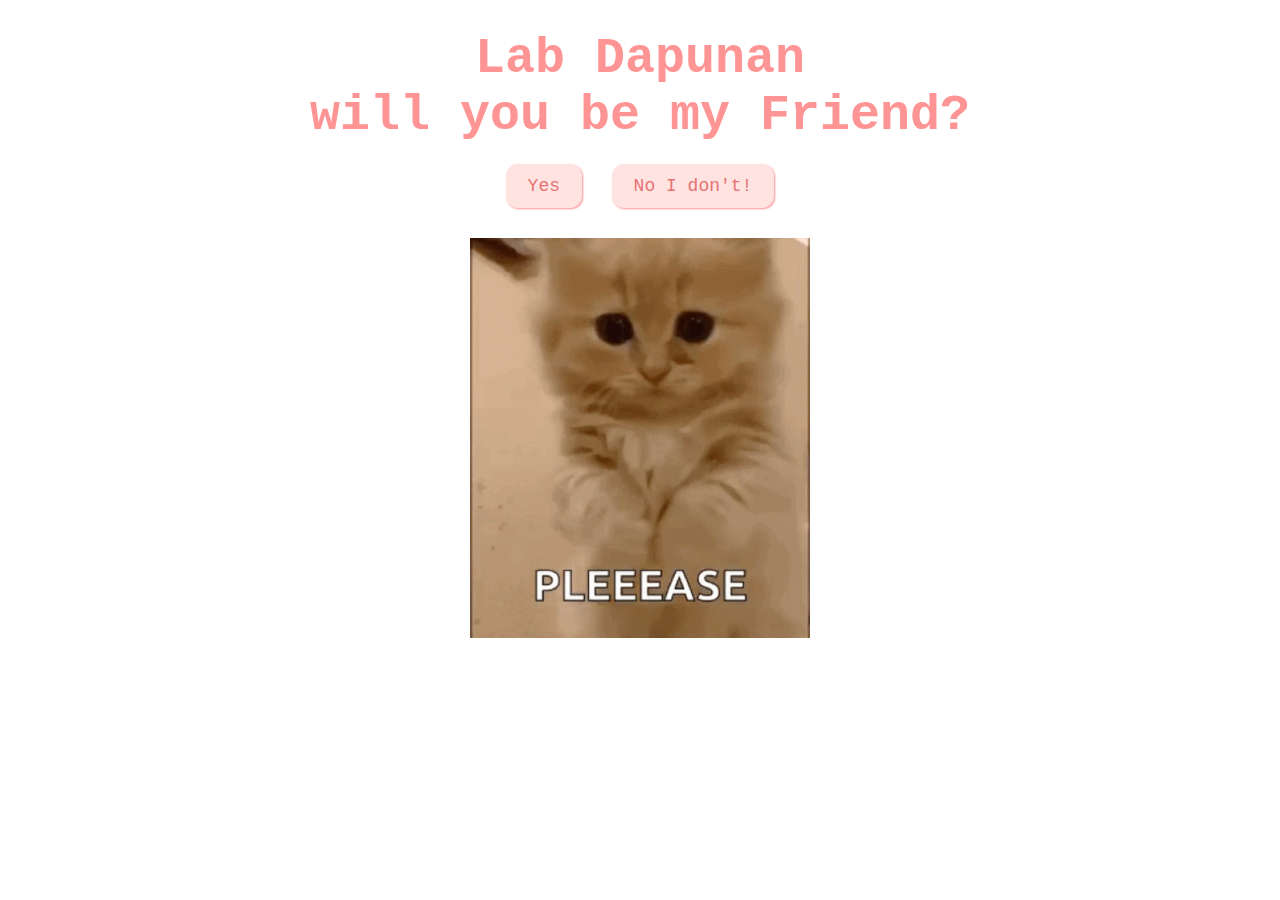
<file: index.html>
<!DOCTYPE html>
<html lang="en">
  <head>
    <meta charset="UTF-8" />
    <meta name="viewport" content="width=device-width, initial-scale=1.0" />
    <title>Tama Lang</title>
    <link rel="stylesheet" href="css/valentine.css" />
  </head>
  <body>
    <div id="valentineQuestion"><b>Lab Dapunan<br> will you be my Friend?</b></div>
    <button class="answerButton" onclick="location.href='thankyou.html'">
      Yes
    </button>
    <button class="answerButton" id="noButton">No I don't!</button>
    <br />
    <img src="cat.gif" alt="cat asking question" class="responsive" />

    <script>
      document
        .getElementById("noButton")
        .addEventListener("click", function () {
          var yesButton = document.querySelector(
            'button[onclick*="thankyou.html"]'
          );
          var currentFontSize = parseInt(
            window.getComputedStyle(yesButton).fontSize
          );
          yesButton.style.fontSize = currentFontSize + 10 + "px"; // Increase font size by 5px
        });
    </script>
  </body>
</html>
</file>
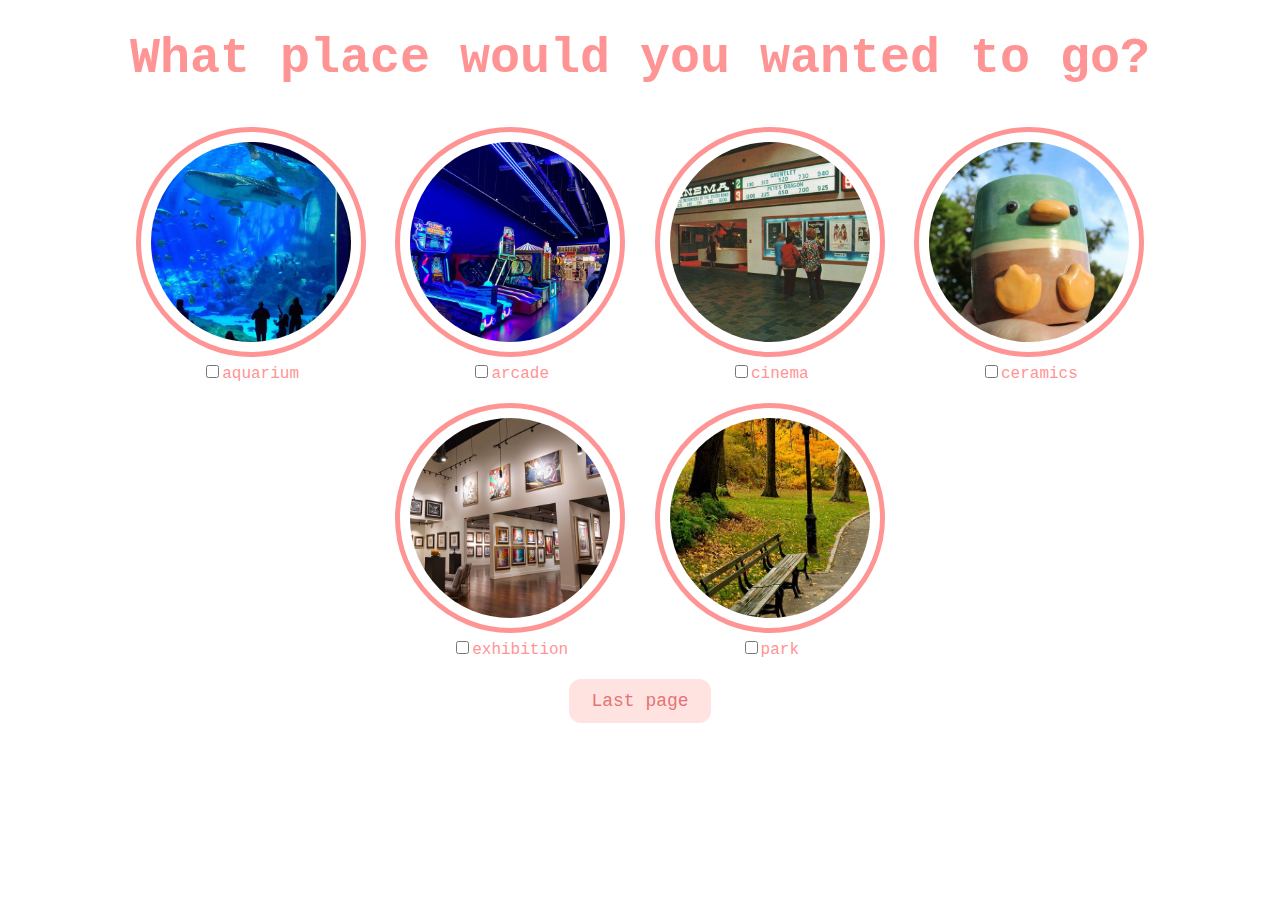
<file: activities.html>
<!DOCTYPE html>
<html lang="en">
  <head>
    <meta charset="UTF-8" />
    <meta name="viewport" content="width=device-width, initial-scale=1.0" />
    <title>Activities</title>
    <link rel="stylesheet" href="css/activities.css" />
  </head>
  <body>
    <div id="activityquestion"><b>What place would you wanted to go?</b></div>
    <div class="activities-selection">
      <div class="activity-item">
        <img src="activities/aquarium.jpeg" alt="aquarium" />
        <label
          ><input
            type="checkbox"
            name="activities"
            value="aquarium"
          />aquarium</label
        >
      </div>
      <div class="activity-item">
        <img src="activities/arcade.jpeg" alt="arcade" />
        <label
          ><input
            type="checkbox"
            name="activities"
            value="arcade"
          />arcade</label
        >
      </div>
      <div class="activity-item">
        <img src="activities/cinema.jpeg" alt="cinema" />
        <label
          ><input
            type="checkbox"
            name="activities"
            value="cinema"
          />cinema</label
        >
      </div>
      <div class="activity-item">
        <img src="activities/keramika.jpeg" alt="ceramics" />
        <label
          ><input
            type="checkbox"
            name="activities"
            value="ceramics"
          />ceramics</label
        >
      </div>
      <div class="activity-item">
        <img src="activities/kunsthalle.jpeg" alt="kunsthalle" />
        <label
          ><input
            type="checkbox"
            name="activities"
            value="kunsthalle"
          />exhibition</label
        >
      </div>
      <div class="activity-item">
        <img src="activities/park.jpeg" alt="park.jpeg" />
        <label
          ><input
            type="checkbox"
            name="activities"
            value="park.jpeg"
          />park</label
        >
      </div>
    </div>
    <button class="button" onclick="location.href='lastpage.html'">
      Last page
    </button>
  </body>
</html>
</file>
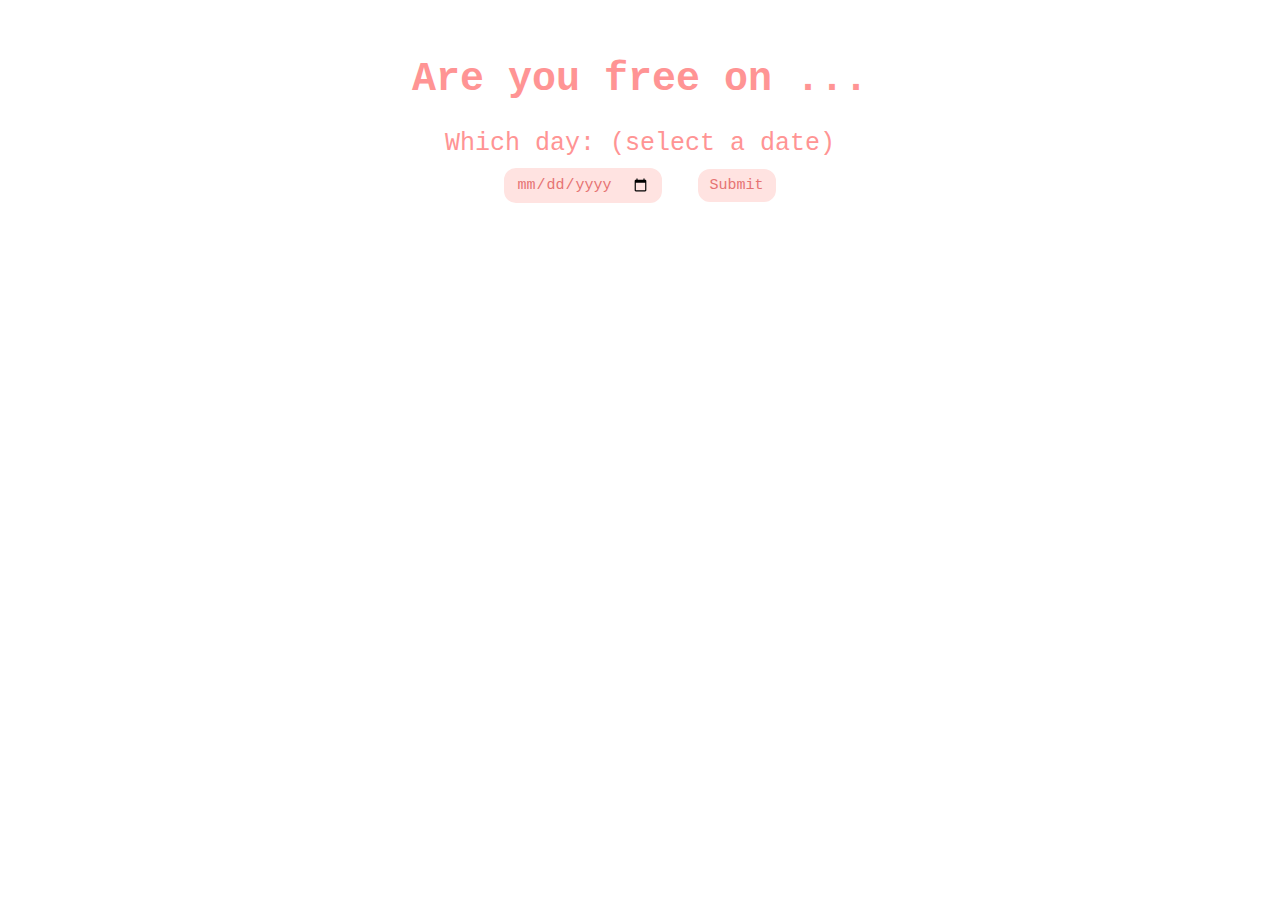
<file: date.html>
<!DOCTYPE html>
<html lang="en">
  <head>
    <meta charset="UTF-8" />
    <meta name="viewport" content="width=device-width, initial-scale=1.0" />
    <title>Date</title>
    <link rel="stylesheet" href="css/date.css" />
  </head>
  <body>
    <h1 title="choose a date">Are you free on ...</h1>
    <form class="form-group">
      <label>Which day: (select a date)</label>
      <div>
        <input type="date" />
        <button class="button" type="submit" formaction="food.html">
          Submit
        </button>
      </div>
    </form>
  </body>
</html>
</file>
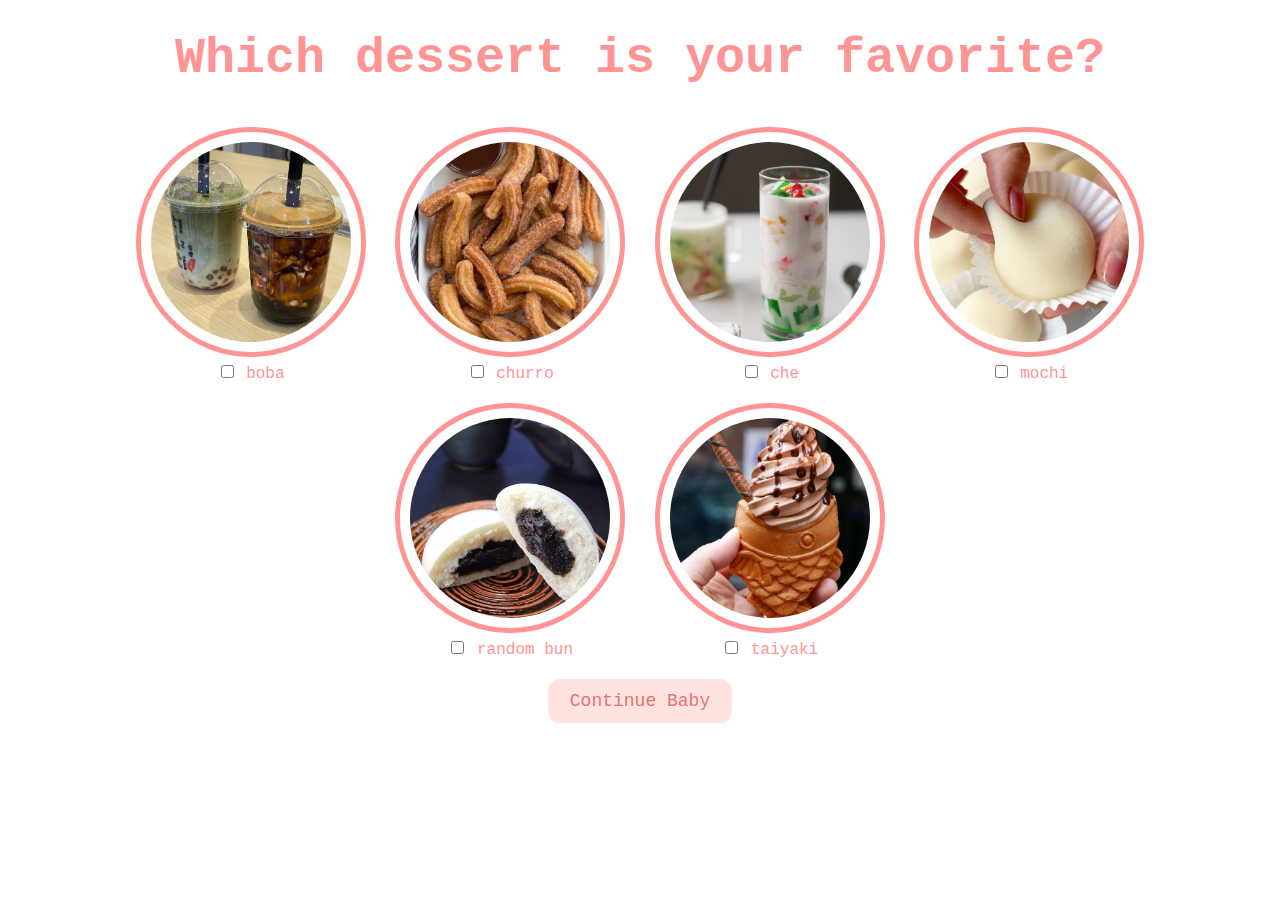
<file: dessert.html>
<!DOCTYPE html>
<html lang="en">
  <head>
    <meta charset="UTF-8" />
    <meta name="viewport" content="width=device-width, initial-scale=1.0" />
    <title>Dessert</title>
    <link rel="stylesheet" href="css/dessert.css" />
  </head>
  <body>
    <div id="dessertquestion">Which dessert is your favorite?</div>

    <div class="dessert-selection">
      <div class="dessert-item">
        <img src="food/boba.jpeg" alt="boba" />
        <label
          ><input type="checkbox" name="dessert" value="boba" /> boba</label
        >
      </div>
      <div class="dessert-item">
        <img src="food/churro.jpeg" alt="churro" />
        <label
          ><input type="checkbox" name="dessert" value="churro" /> churro</label
        >
      </div>
      <div class="dessert-item">
        <img src="food/che.jpeg" alt="che" />
        <label><input type="checkbox" name="dessert" value="che" /> che</label>
      </div>
      <div class="dessert-item">
        <img src="food/mochi.jpeg" alt="mochi" />
        <label
          ><input type="checkbox" name="dessert" value="mochi" /> mochi</label
        >
      </div>
      <div class="dessert-item">
        <img src="food/randombun.jpeg" alt="randombun" />
        <label
          ><input type="checkbox" name="dessert" value="randombun" /> random
          bun</label
        >
      </div>
      <div class="dessert-item">
        <img src="food/taiyaki.jpeg" alt="taiyaki" />
        <label
          ><input type="checkbox" name="dessert" value="taiyaki" />
          taiyaki</label
        >
      </div>
    </div>
    <button class="button" onclick="location.href='activities.html'">
      Continue Baby
    </button>
  </body>
</html>
</file>
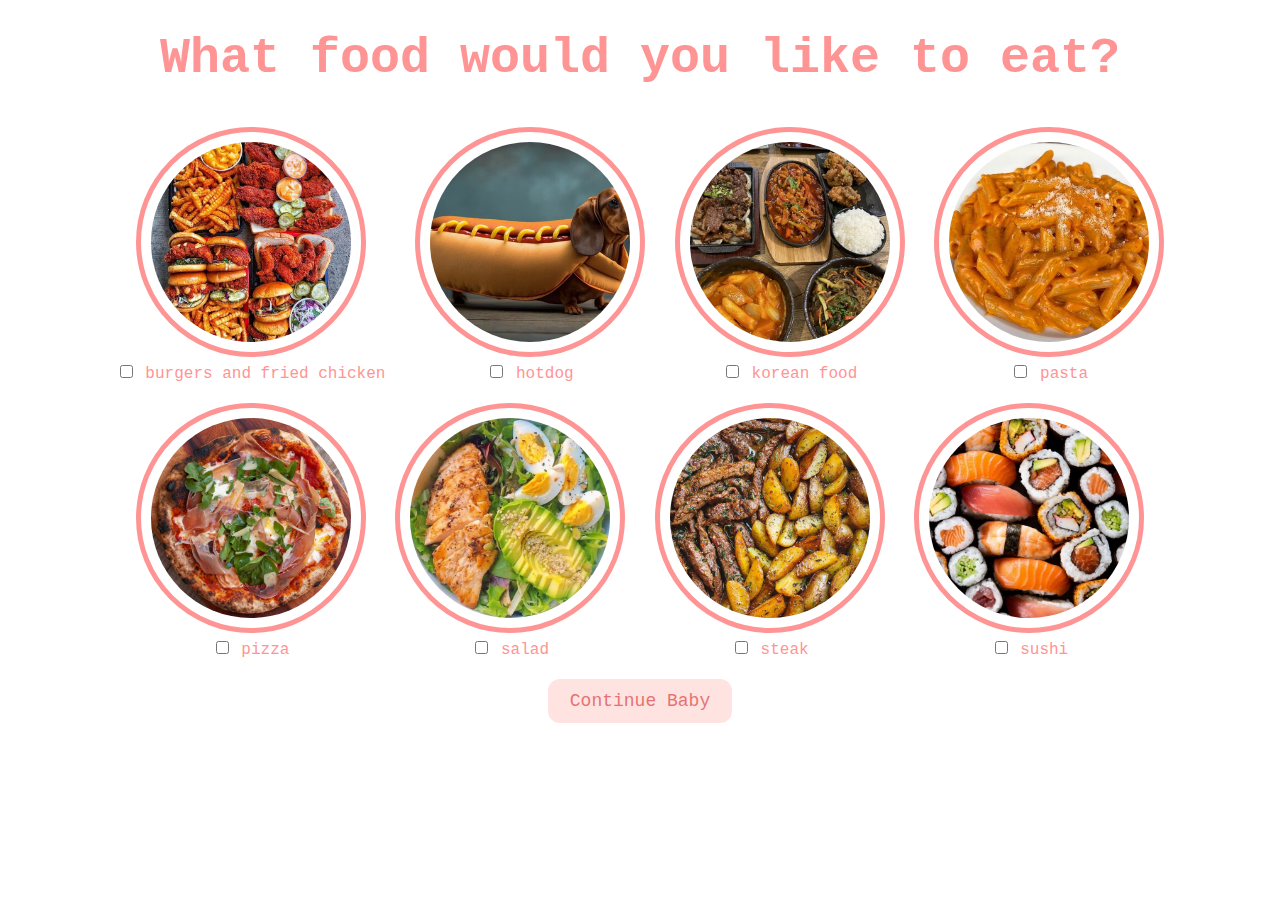
<file: food.html>
<!DOCTYPE html>
<html lang="en">
  <head>
    <meta charset="UTF-8" />
    <meta name="viewport" content="width=device-width, initial-scale=1.0" />
    <title>Food Selection</title>
    <link rel="stylesheet" href="css/food.css" />
  </head>
  <body>
    <div id="foodquestion">
      <b>What food would you like to eat?</b>
    </div>

    <div class="food-selection">
      <div class="food-item">
        <img src="food/burgers.jpeg" alt="Burgers, fries and fried chicken" />
        <label
          ><input
            type="checkbox"
            name="food"
            value="Burgers, fries and fried chicken"
          />
          burgers and fried chicken</label
        >
      </div>
      <div class="food-item">
        <img src="food/dog.jpeg" alt="dog" />
        <label
          ><input type="checkbox" name="food" value="hotdog" /> hotdog</label
        >
      </div>
      <div class="food-item">
        <img src="food/koreanfood.jpeg" alt="koreanfood" />
        <label
          ><input type="checkbox" name="food" value="Korean food" /> korean
          food</label
        >
      </div>
      <div class="food-item">
        <img src="food/pasta.jpeg" alt="pasta" />
        <label><input type="checkbox" name="food" value="pasta" /> pasta</label>
      </div>
      <div class="food-item">
        <img src="food/pizza.jpeg" alt="pizza" />
        <label><input type="checkbox" name="food" value="pizza" /> pizza</label>
      </div>
      <div class="food-item">
        <img src="food/salad.jpeg" alt="salad" />
        <label><input type="checkbox" name="food" value="salad" /> salad</label>
      </div>
      <div class="food-item">
        <img src="food/steak.jpeg" alt="steak" />
        <label><input type="checkbox" name="food" value="steak" /> steak</label>
      </div>
      <div class="food-item">
        <img src="food/sushi.jpeg" alt="sushi" />
        <label><input type="checkbox" name="food" value="sushi" /> sushi</label>
      </div>
    </div>
    <button class="button" onclick="location.href='dessert.html'">
      Continue Baby
    </button>
  </body>
</html>
</file>
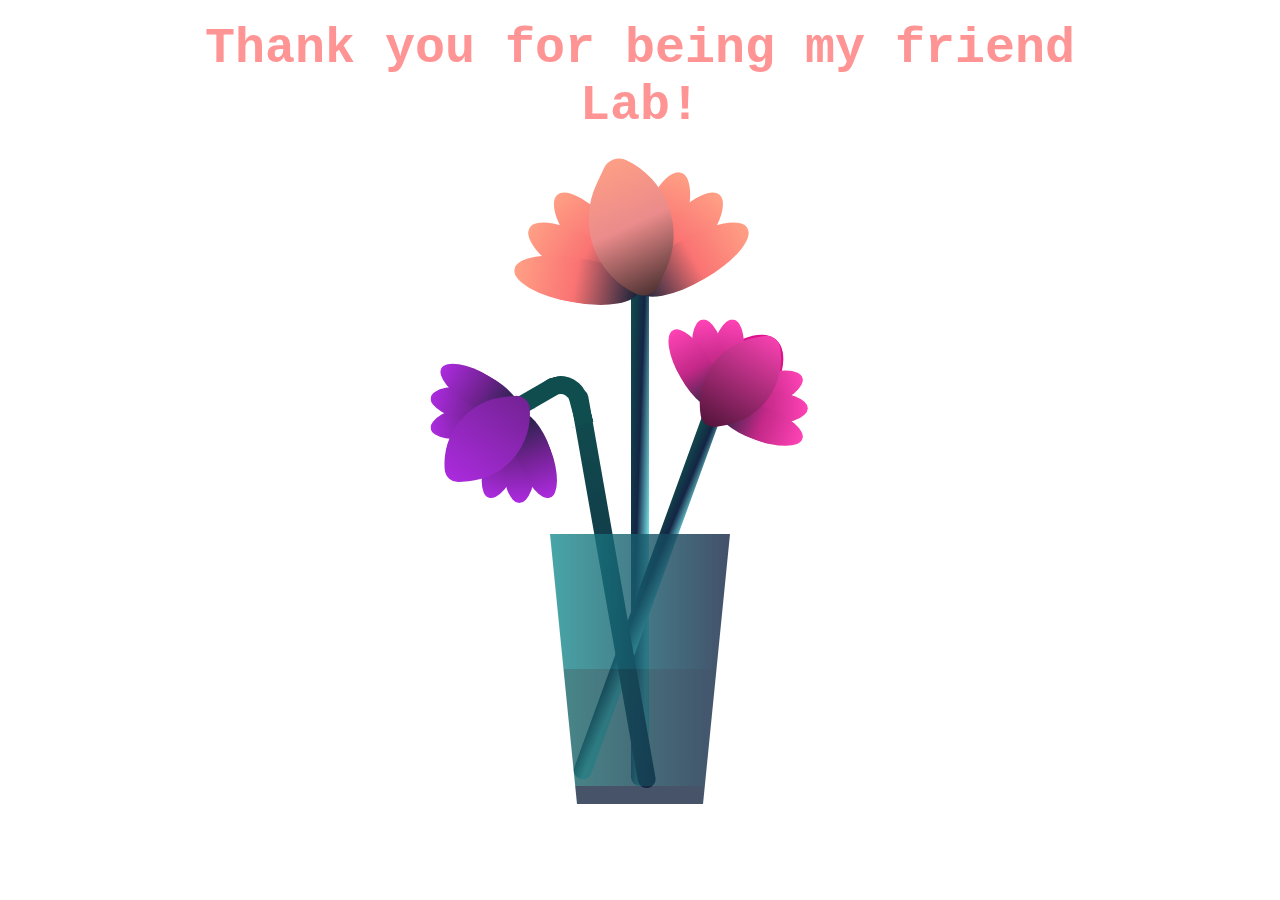
<file: lastpage.html>
<!DOCTYPE html>
<html lang="en">
  <head>
    <meta charset="UTF-8" />
    <meta name="viewport" content="width=device-width, initial-scale=1.0" />
    <title>Document</title>
    <link rel="stylesheet" href="css/flower.css" />
  </head>
  <body>
    <div id="thankyou"><b>Thank you for being my friend<br> Lab!</b></div>
    <div class="flower">
      <div class="f-wrapper">
        <div class="flower__line"></div>
        <div class="f">
          <div class="flower__leaf flower__leaf--1"></div>
          <div class="flower__leaf flower__leaf--2"></div>
          <div class="flower__leaf flower__leaf--3"></div>
          <div class="flower__leaf flower__leaf--4"></div>
          <div class="flower__leaf flower__leaf--5"></div>
          <div class="flower__leaf flower__leaf--6"></div>
          <div class="flower__leaf flower__leaf--7"></div>
          <div
            class="flower__leaf flower__leaf--8 flower__fall-down--yellow"
          ></div>
        </div>
      </div>

      <div class="f-wrapper f-wrapper--2">
        <div class="flower__line"></div>
        <div class="f">
          <div class="flower__leaf flower__leaf--1"></div>
          <div class="flower__leaf flower__leaf--2"></div>
          <div class="flower__leaf flower__leaf--3"></div>
          <div class="flower__leaf flower__leaf--4"></div>
          <div class="flower__leaf flower__leaf--5"></div>
          <div class="flower__leaf flower__leaf--6"></div>
          <div class="flower__leaf flower__leaf--7"></div>
          <div
            class="flower__leaf flower__leaf--8 flower__fall-down--pink"
          ></div>
        </div>
      </div>

      <div class="f-wrapper f-wrapper--3">
        <div class="flower__line"></div>
        <div class="f">
          <div class="flower__leaf flower__leaf--1"></div>
          <div class="flower__leaf flower__leaf--2"></div>
          <div class="flower__leaf flower__leaf--3"></div>
          <div class="flower__leaf flower__leaf--4"></div>
          <div class="flower__leaf flower__leaf--5"></div>
          <div class="flower__leaf flower__leaf--6"></div>
          <div class="flower__leaf flower__leaf--7"></div>
          <div
            class="flower__leaf flower__leaf--8 flower__fall-down--purple"
          ></div>
        </div>
      </div>
      <div class="flower__glass"></div>
    </div>
  </body>
</html>
</file>
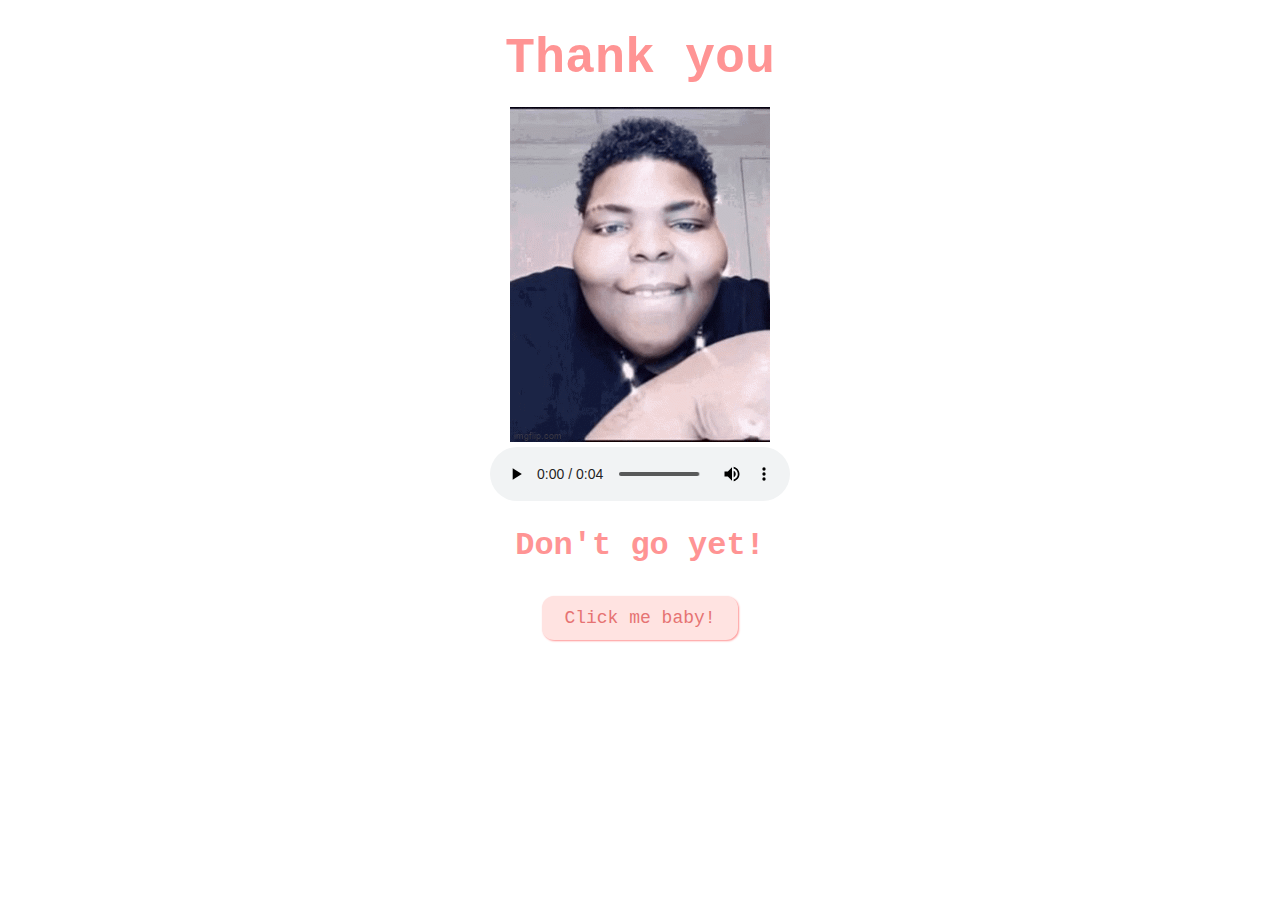
<file: thankyou.html>
<!DOCTYPE html>
<html lang="en">
  <head>
    <meta charset="UTF-8" />
    <meta name="viewport" content="width=device-width, initial-scale=1.0" />
    <title>Thank you</title>
    <link rel="stylesheet" href="css/lastpage.css" />
  </head>
  <body>
    <div id="thankyou"><b>Thank you</b></div>

    <img id="rizz" src="rizz.gif" alt="rizzler god" class="responsive" />
    <br />
    <audio controls autoplay loop>
      <source src="congratulations.mp3" type="audio/mpeg" />
      Your browser does not support the audio element.
    </audio>
    <h1>Don't go yet!</h1>
    <button class="button" onclick="location.href='date.html'">
      Click me baby!
    </button>
  </body>
</html>
</file>
<file: css/valentine.css>
body {
  text-align: center;
  margin-top: 30px;
  font-family: "Courier";
  background-color: #fff;
  color: #ff9494;
}

img {
  height: 400px;
  width: auto;
  padding: 10px;
}

#valentineQuestion {
  font-size: 50px;
  margin-bottom: 10px;
}
.answerButton {
  padding: 10px 20px;
  font-size: 18px;
  cursor: pointer;
  margin: 10px;
  font-family: "courier";
  margin-bottom: 20px;
  background-color: #ffe3e1;
  color: #e67373;
  border-radius: 12px;
  border: 2px solid #ffe3e1;
  box-shadow: 1px 1px 2px #ff9494;
  transition: 0.3s;
}

.answerButton:hover {
  background-color: #ff9494;
  color: #ffe3e1;
  border: 2px solid #ff9494;
  box-shadow: 1px 1px 2px #ffe3e1;
}
</file>
<file: css/activities.css>
body {
  text-align: center;
  margin-top: 30px;
  font-family: "Courier";
  background-color: #fff;
  color: #ff9494;
}
#activityquestion {
  font-size: 50px;
  margin-bottom: 30px;
}
.activity-item {
  display: inline-block;
  margin: 10px;
  vertical-align: top;
  color: #ff9494;
}
.activity-item img {
  height: 200px;
  width: 200px;
  border-radius: 50%;
  border: 5px solid #ff9494;
  object-fit: cover;
  padding: 10px;
}
.activity-item label {
  display: block;
}
.button {
  padding: 10px 20px;
  font-size: 18px;
  cursor: pointer;
  margin: 10px;
  font-family: "courier";
  margin-bottom: 20px;
  background-color: #ffe3e1;
  color: #e67373;
  border-radius: 12px;
  border: 2px solid #ffe3e1;
}
</file>
<file: css/date.css>
body {
  text-align: center;
  margin-top: 30px;
  font-family: "Courier";
  background-color: #fff;
  color: #ff9494;
  display: flex;
  flex-direction: column;
}
h1 {
  font-size: 40px;
}

form .header {
  width: 100%;
  display: flex;
  font-size: 20px;
  margin-bottom: 20px;
  color: #ff9494;
}

.form-group {
  display: flex;
  flex-direction: column;
  justify-content: center;
  font-size: 25px;
}

.button {
  padding: 6px 10px;
  font-size: 15px;
  cursor: pointer;
  margin: 10px;
  font-family: "courier";
  margin-bottom: 10px;
  background-color: #ffe3e1;
  color: #e67373;
  border-radius: 12px;
  border: 2px solid #ffe3e1;
  transition: 0.3s;
}

.button:hover {
  background-color: #ff9494;
  color: #ffe3e1;
  border: 2px solid #ff9494;
}

input[type="date"] {
  padding: 6px 10px;
  font-size: 15px;
  cursor: pointer;
  margin: 10px;
  font-family: "courier";
  margin-bottom: 10px;
  background-color: #ffe3e1;
  color: #e67373;
  border-radius: 12px;
  border: 2px solid #ffe3e1;
}
</file>
<file: css/dessert.css>
body {
  text-align: center;
  margin-top: 30px;
  font-family: courier;
  background-color: #fff;
  color: #ff9494;
}
#dessertquestion {
  font-size: 50px;
  margin-bottom: 30px;
  font-weight: bold;
}
.dessert-item {
  display: inline-table;
  margin: 10px;
  vertical-align: top;
  color: #ff9494;
}
.dessert-item img {
  height: 200px;
  width: 200px;
  border-radius: 50%;
  border: 5px solid #ff9494;
  object-fit: cover;
  padding: 10px;
}
.dessert-item label {
  display: block;
}
.button {
  padding: 10px 20px;
  font-size: 18px;
  cursor: pointer;
  margin: 10px;
  font-family: "courier";
  margin-bottom: 20px;
  background-color: #ffe3e1;
  color: #e67373;
  border-radius: 12px;
  border: 2px solid #ffe3e1;
}
</file>
<file: css/food.css>
body {
  text-align: center;
  margin-top: 30px;
  font-family: "Courier";
  background-color: #fff;
  color: #ff9494;
}
#foodquestion {
  font-size: 50px;
  margin-bottom: 30px;
}
.food-item {
  display: inline-block;
  margin: 10px;
  vertical-align: top;
  color: #ff9494;
}
.food-item img {
  height: 200px;
  width: 200px;
  border-radius: 50%;
  border: 5px solid #ff9494;
  object-fit: cover;
  padding: 10px;
}
.food-item label {
  display: block;
}
.button {
  padding: 10px 20px;
  font-size: 18px;
  cursor: pointer;
  margin: 10px;
  font-family: "courier";
  margin-bottom: 20px;
  background-color: #ffe3e1;
  color: #e67373;
  border-radius: 12px;
  border: 2px solid #ffe3e1;
}
</file>
<file: css/flower.css>
*,
*::after,
*::before{
    padding: 0;
    margin: 0;
    box-sizing: border-box;
}

:root{
    --color-bg: linear-gradient(to top,#010329,#000005);
    --color-glass:linear-gradient(to left,#142544,#1a9092);
    --color-water:linear-gradient(to left,#142544,#1b6d6e);
}

body{
    background-color: #FFF;
    min-height: 100vh;
    display: flex;
    flex-direction: column; /* Change the direction to column */
    align-items: center;
    justify-content: flex-start; /* Align items to the start of the container */
    overflow: hidden;
	color: #FF9494;
	font-family: courier;
}

#thankyou {
    width: 100%; /* Ensure it spans the full width */
    text-align: center; /* Keep the text centered */
    margin-top: 20px; /* Add some space at the top */
    z-index: 1000; /* Ensure it's above other elements if needed */
    position: relative; /* Adjust based on layout needs */
	margin-bottom: 400px;
	font-size: 50px;
}

.flower{
    position: relative;
}

.flower__glass{
    width:20vmin;
    height: 30vmin;
    background-image: var(--color-glass);
    clip-path: polygon(0 0, 100% 0, 85% 100%, 15% 100%);
    opacity: .8;
    position: relative;
}

.flower__glass::after{
    content: '';
    position: absolute;
    bottom: 0;
    left: 0;
    background-color: #182843;
    width: 100%;
    height: 2vmin;
}

.flower__glass::before{
    content: '';
    position: absolute;
    bottom: 0;
    left: 0;
    background-image: var(--color-water);
    width: 100%;
    height: 15vmin;
}

.f-wrapper{
    position: absolute;
    left: 45%;
    bottom: 2vmin;
}

.f-wrapper--2{
    left: 50%;
    bottom: 5%;
    transform-origin: 10% left;
    transform: rotate(20deg);
}

.f-wrapper--3{
    left: 30%;
    bottom: 5%;
    transform-origin: 10% left;
    transform: rotate(-10deg);
}

.f-wrapper--3 .flower__line{
    height: 45vmin;
    position: relative;
}

.f-wrapper--3 .flower__line::after{
    content: '';
    position: absolute;
    left:0;
    top: 0;
    width: 6vmin;
    height: 6vmin;
    transform: translate(-69%,-30%) rotate(-5deg);
    border-radius:10vmin 10vmin 0 0;
    border: 2vmin solid  #104d4e;
    border-bottom: transparent;
    border-left: transparent;
}

.f-wrapper--3 .flower__line::before{
    content: '';
    position: absolute;
    left:-40%;
    top: -1%;
    width: 6vmin;
    height: 2vmin;
    transform-origin: right;
    transform: translate(-100%,-80%) rotate(-20deg);
    background-color: #104d4e;
    border-radius: 2vmin;
}

.f-wrapper--3 .flower__line{
    background-image: linear-gradient(to top,#142544,#104d4e);
}


.f-wrapper--2 .flower__line{
    height: 45vmin;
}

.f-wrapper--2 .f{
    transform: translateX(-50%) rotate(20deg);
}

.f-wrapper--3 .f{
    transform: translate(-350%,-50%) rotate(-120deg);
}

.f-wrapper--2 .flower__leaf:not(:first-child){
    width: 3.8vmin;
    height: 10vmin;
    background-image: linear-gradient(to bottom, #ff43b6 ,#c22887, #1a233a 99%);
}

.f-wrapper--3 .flower__leaf:not(:first-child){
    width: 3.8vmin;
    height: 10vmin;
    background-image: linear-gradient(to bottom, #ad2be0 ,#712291, #1a233a 99%);
}

.f-wrapper--3 .flower__leaf--1{
    width: 8vmin;
    height: 10vmin;
    bottom: 2vmin;
    background-color: #ad2be0;
}

.f-wrapper--2 .flower__leaf--1{
    width: 8vmin;
    height: 10vmin;
    bottom: 2vmin;
    background-color: #de118b;
}

.f-wrapper--2 .f .flower__leaf--8{
    width: 10vmin;
    height: 9vmin;
    bottom: 3vmin;
    left: -30%;
    transform: rotate(-50deg);
    background-image: linear-gradient(to left bottom, #ff43b6 ,#4d1337);;
}

.f-wrapper--3 .f .flower__leaf--8{
    width: 10vmin;
    height: 9vmin;
    left: -10% !important;
    background-image: linear-gradient(to left bottom, #ad2be0 ,#712291);;
}

.flower__line{
    width: 2vmin;
    height: 56vmin;
    background-image: linear-gradient(to left top,#82fdff 20%,#142544,#104d4e);
    border-radius: 4vmin;
}

.f{
    position: absolute;
    top: 1vmin;
    left: 50%;
    transform: translateX(-50%) rotate(-10deg);
    width: 2vmin;
    height: 2vmin;
}


.flower__leaf{
    position: absolute;
    left: 50%;
    bottom: 2vmin;
    transform: translateX(-50%);
    width: 5vmin;
    height: 14vmin;
    background-image: linear-gradient(to bottom, #ffa085 ,#fa7373, #1a233a 99%);

    clip-path: ellipse(50% 50% at 50% 50%);
    transform-origin: center bottom;
    animation: open-flower 2s 1s backwards;
}

.flower__leaf--1{
    width: 10vmin;
    height: 12vmin;
    bottom: 3vmin;
    border-radius: 50% 50% 50% 50% / 80% 80% 20% 20%;
    background-color: #e24f5f;
    background-image: none;
    animation: open-flowe--middle  1.4s 1s backwards;
}

.flower__leaf--2{
    transform: translateX(-50%) rotate(-30deg);
}
.flower__leaf--3{
    transform: translateX(-50%) rotate(-50deg);
}
.flower__leaf--4{
    transform: translateX(-50%) rotate(-70deg);
}

.flower__leaf--5{
    transform: translateX(-50%) rotate(30deg);
}

.flower__leaf--6{
    transform: translateX(-50%) rotate(50deg);
}

.flower__leaf--7{
    transform: translateX(-50%) rotate(70deg);
}

.flower__leaf--8{
    width: 13vmin;
    height: 11vmin;
    bottom: 6vmin;
    left: -30%;
    border-radius: none;
    clip-path: none;
    border-radius: 10vmin 2vmin 10vmin 2vmin;
    transform: rotate(-55deg);
    background-image: linear-gradient(to left bottom, #ffa085 ,#eb8b8b,#492f2f 98%);
}

.flower__fall-down--yellow{
    animation: flower-fall-down-yellow  8s 1.2s linear forwards;
}

.flower__fall-down--pink{
    animation: flower-fall-down-pink  5s 1.2s linear forwards;
}

.flower__fall-down--purple{
    bottom: 4vmin;
    animation:flower-fall-down-purple  6s 1.2s linear forwards, flower-falling 6s 7.2s linear infinite;
}


@keyframes open-flower{
        0%{
            transform:  translateX(-50%) rotate(0);
        }
}

@keyframes open-flowe--middle {
    0%{
        opacity: 0;
        transform: translateX(-50%) scale(0);
    }
}

@keyframes flower-fall-down-pink {

    0%{
        transform: rotate(-55deg);
    }

    50%{
        transform: rotateX(-100deg);
    }

    100%{
        transform:translate(2vmin,28vmin);
    }

}

@keyframes flower-fall-down-yellow {

    0%{
        transform: rotate(-55deg);
    }

    50%{
        bottom: 3vmin;
        transform: rotateX(-100deg);
    }

    100%{
        transform:translate(2vmin,70vmin) rotate(150deg);
    }

}

@keyframes flower-fall-down-purple {

    0%{
        transform: rotate(-50deg);
    }

    25%{
        bottom: 1vmin ;
        transform: rotateX(-100deg);
        perspective: 0px;
    }

    50%{
        perspective: 0px;
        transform:translate(-30vmin,2vmin) rotate(90deg);
    }

    75%{
        perspective: 0px;
        transform:translate(-34vmin,-2vmin);
    }

    100%{
        transform-origin: center;
        transform:translate(-34vmin,-2vmin) rotateY(-80deg) rotateX(35deg);
    }

}

@keyframes flower-falling {
    0%,100%{
        transform-origin: center;
        transform:translate(-34vmin,-2vmin) rotateY(-80deg) rotateX(35deg);
    }

    25%{
        transform-origin: center;
        transform:translate(-34.4vmin,-2vmin) rotateY(-84deg) rotateX(35deg);
    }

    50%{
        transform-origin: center;
        transform:translate(-32vmin,-4.2vmin) rotateY(-80deg) rotateX(35deg);
    }

    75%{
        transform-origin: center;
        transform:translate(-36vmin,1.1vmin) rotateY(-80deg) rotateX(35deg);
    }
}
</file>
<file: css/lastpage.css>
body {
  text-align: center;
  margin-top: 30px;
  font-family: "Courier";
  background-color: #fff;
  color: #ff9494;
}
#thankyou {
  font-size: 50px;
  margin-bottom: 20px;
}
.rizz {
  margin-bottom: 10 px;
}
.button {
  padding: 10px 20px;
  font-size: 18px;
  cursor: pointer;
  margin: 10px;
  font-family: "courier";
  margin-bottom: 20px;
  background-color: #ffe3e1;
  color: #e67373;
  border-radius: 12px;
  border: 2px solid #ffe3e1;
  box-shadow: 1px 1px 2px #ff9494;
  transition: 0.3s;
}

.button:hover {
  background-color: #ff9494;
  color: #ffe3e1;
  border: 2px solid #ff9494;
  box-shadow: 1px 1px 2px #ffe3e1;
}
</file>
